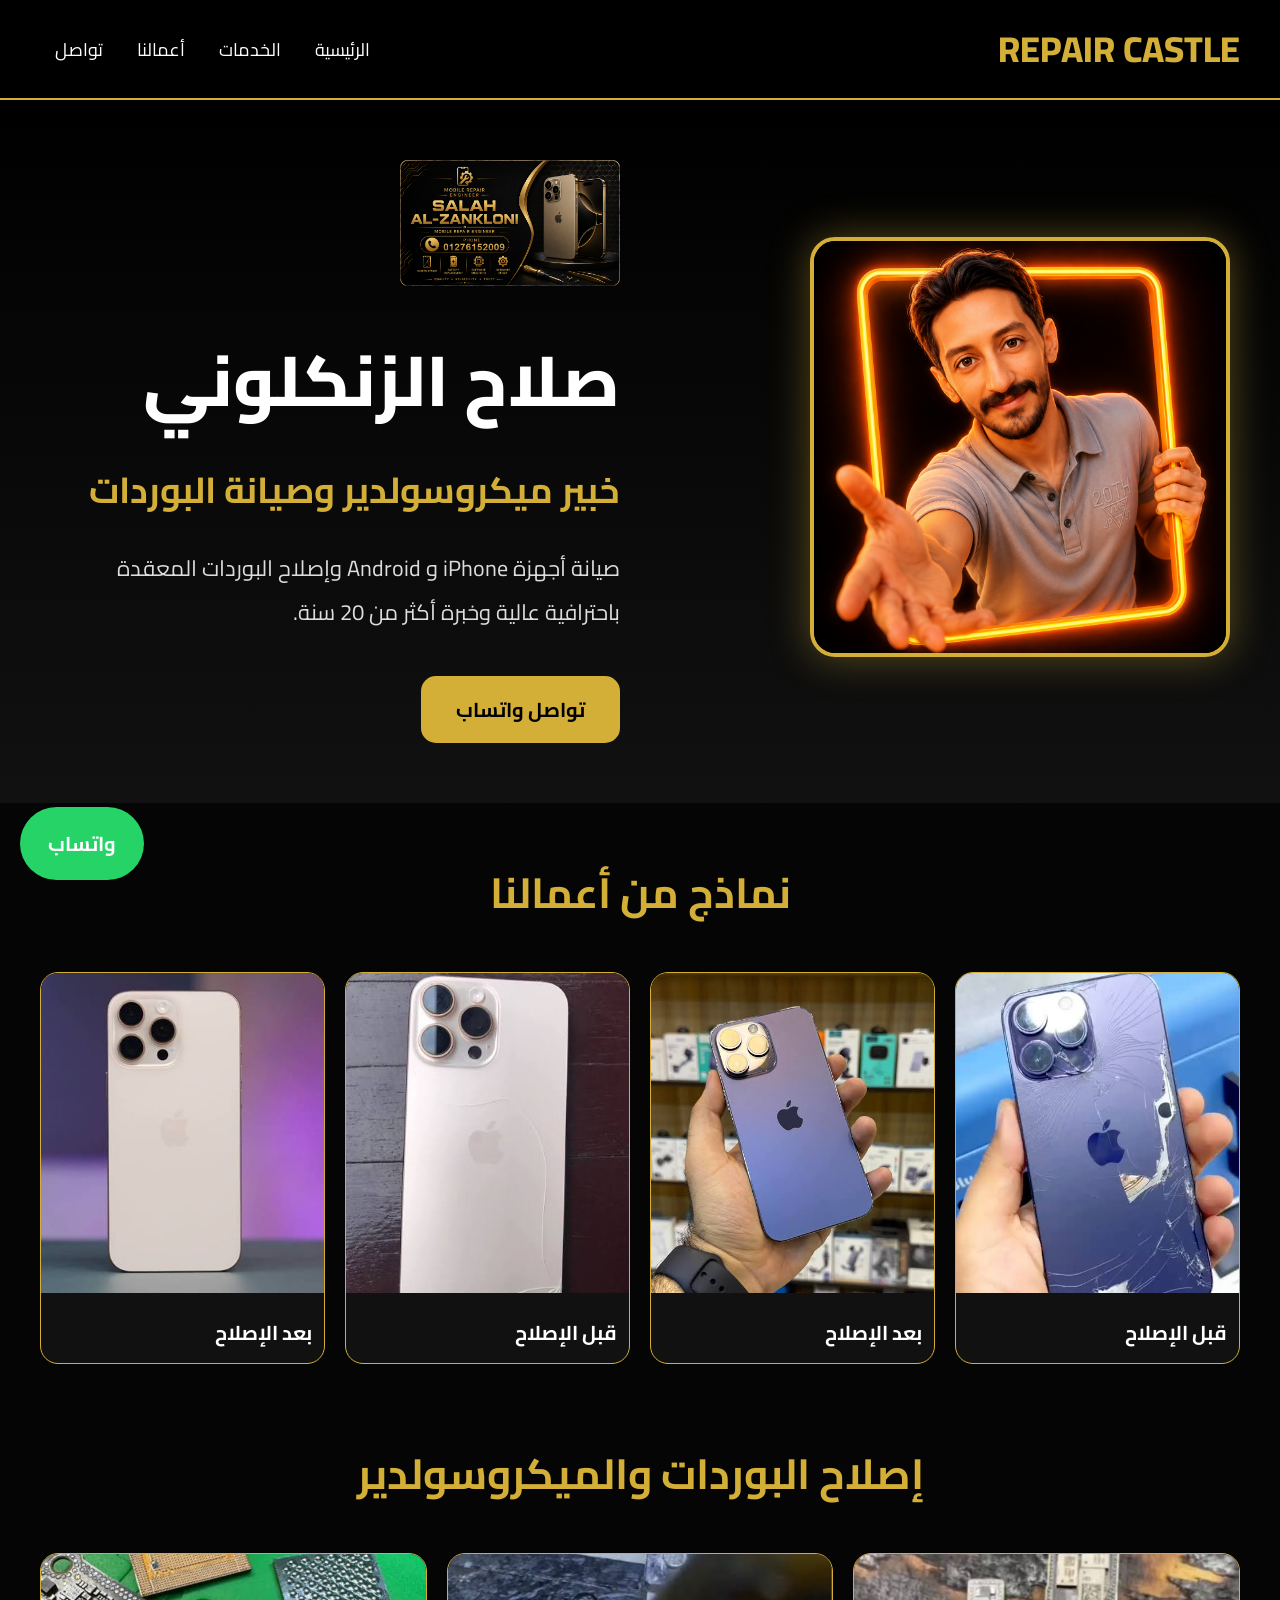
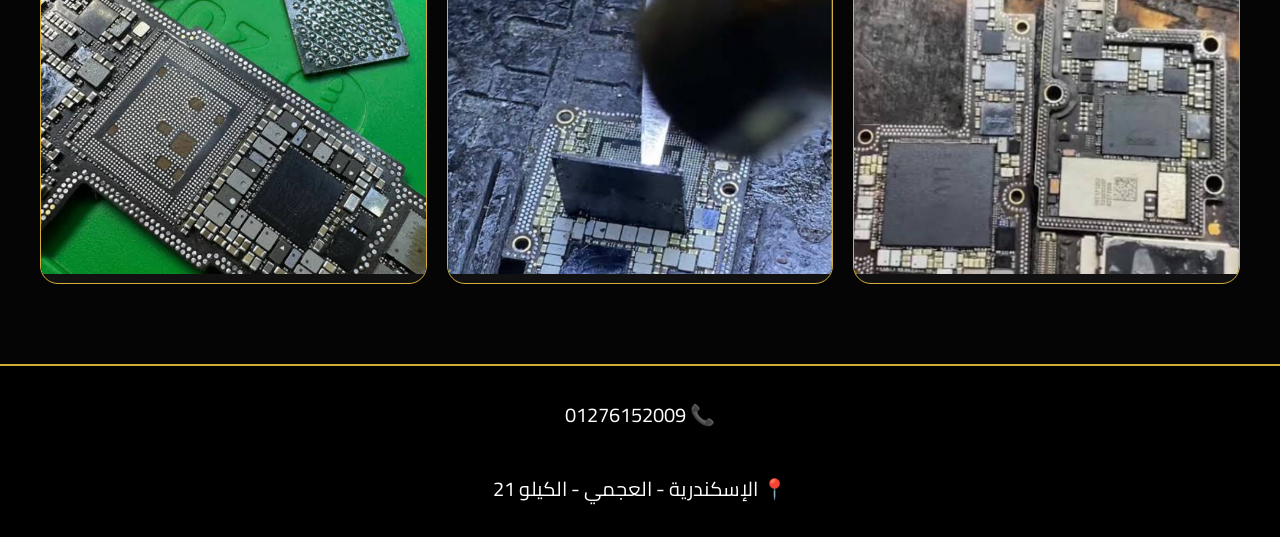
<file: index.html>
<!DOCTYPE html><html lang="ar" dir="rtl"><head>
<meta charset="UTF-8">
<meta name="viewport" content="width=device-width, initial-scale=1.0">
<title>Repair Castle | صلاح الزنكلوني</title><link href="https://fonts.googleapis.com/css2?family=Cairo:wght@400;700;800&display=swap" rel="stylesheet">
<link rel="stylesheet" href="style.css"></head><body><header class="header"><div class="logo">
REPAIR CASTLE
</div><nav>
<a href="#">الرئيسية</a>
<a href="#">الخدمات</a>
<a href="#">أعمالنا</a>
<a href="#">تواصل</a>
</nav></header><section class="hero"><div><img
class="profile"
src="file_0000000083d071f4909bb4e5349c6e76.png"
alt="صلاح الزنكلوني">

</div><div class="hero-text"><img
src="file_000000002d2871f4895430f5374fb2c4.png"
style="width:220px;margin-bottom:20px;">

<h1>صلاح الزنكلوني</h1><h2>خبير ميكروسولدير وصيانة البوردات</h2><p>
صيانة أجهزة iPhone و Android وإصلاح البوردات المعقدة
باحترافية عالية وخبرة أكثر من 20 سنة.
</p><a class="btn" href="https://wa.me/201276152009">
تواصل واتساب
</a></div></section><h2 class="title">نماذج من أعمالنا</h2><div class="gallery"><div class="card">
<img src="images-٣.jpeg">
<span>قبل الإصلاح</span>
</div><div class="card">
<img src="images-٨.jpeg">
<span>بعد الإصلاح</span>
</div><div class="card">
<img src="images-٥.jpeg">
<span>قبل الإصلاح</span>
</div><div class="card">
<img src="images-٧.jpeg">
<span>بعد الإصلاح</span>
</div></div><h2 class="title">إصلاح البوردات والميكروسولدير</h2><div class="gallery"><div class="card">
<img src="work1.jpg">
</div><div class="card">
<img src="work2.jpg">
</div><div class="card">
<img src="work3.jpg">
</div></div><footer>📞 01276152009

<br><br>

📍 الإسكندرية - العجمي - الكيلو 21

</footer><a
class="whatsapp"
href="https://wa.me/201276152009">
واتساب
</a>

</body>
</html>
</file>
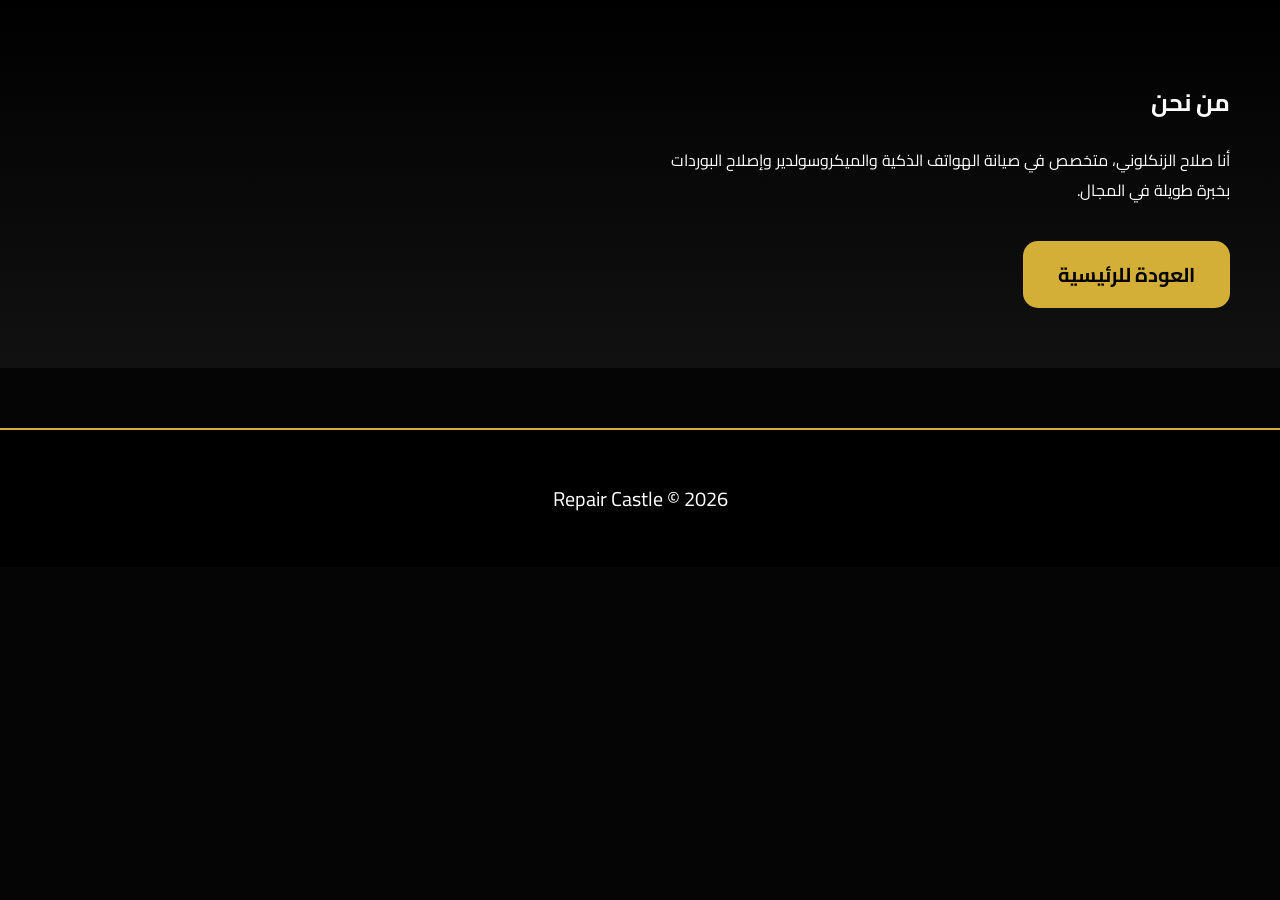
<file: about.html>
<!DOCTYPE html>
<html lang="ar" dir="rtl">

<head>

<meta charset="UTF-8">
<meta name="viewport" content="width=device-width, initial-scale=1.0">

<title>من نحن | Repair Castle</title>

<link rel="stylesheet" href="style.css">

<link href="https://fonts.googleapis.com/css2?family=Cairo:wght@400;600;700;800&display=swap" rel="stylesheet">

</head>

<body>

<section class="hero">

<div class="hero-content">

<h1>من نحن</h1>

<p>

أنا صلاح الزنكلوني، متخصص في صيانة الهواتف الذكية
والميكروسولدير وإصلاح البوردات بخبرة طويلة في المجال.

</p>

<a href="index.html" class="btn">

العودة للرئيسية

</a>

</div>

</section>

<footer>

<p>

Repair Castle © 2026

</p>

</footer>

<script src="main.js"></script>

</body>
</html>
</file>
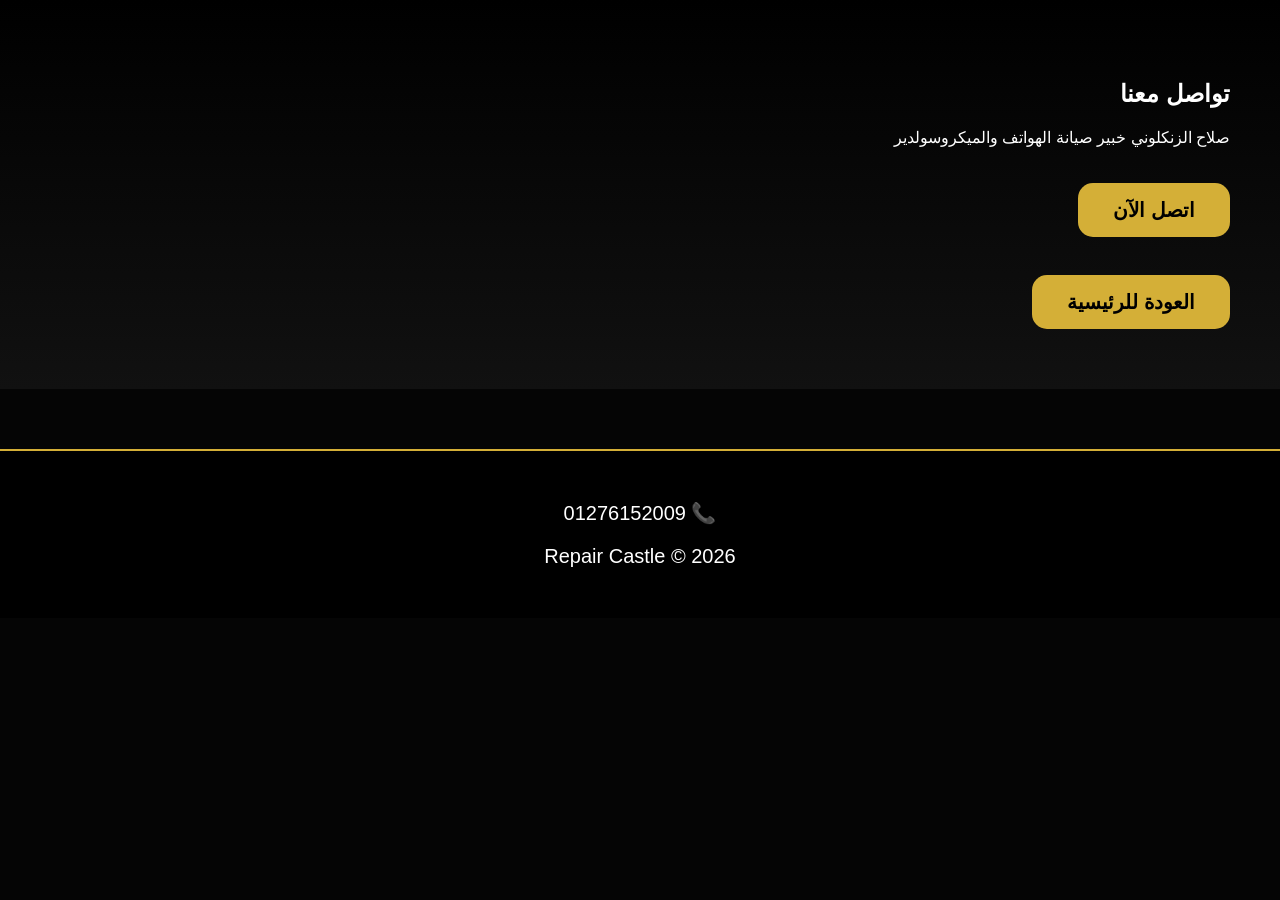
<file: contact.html>
<!DOCTYPE html>
<html lang="ar" dir="rtl">

<head>
<meta charset="UTF-8">
<meta name="viewport" content="width=device-width, initial-scale=1.0">

<title>تواصل معنا | Repair Castle</title>

<link rel="stylesheet" href="style.css">
</head>

<body>

<section class="hero">

<div class="hero-content">

<h1>تواصل معنا</h1>

<p>

صلاح الزنكلوني
خبير صيانة الهواتف والميكروسولدير

</p>

<a href="tel:01276152009" class="btn">
اتصل الآن
</a>

<br><br>

<a href="index.html" class="btn">
العودة للرئيسية
</a>

</div>

</section>

<footer>

<p>
📞 01276152009
</p>

<p>
Repair Castle © 2026
</p>

</footer>

<script src="main.js"></script>

</body>
</html>
</file>
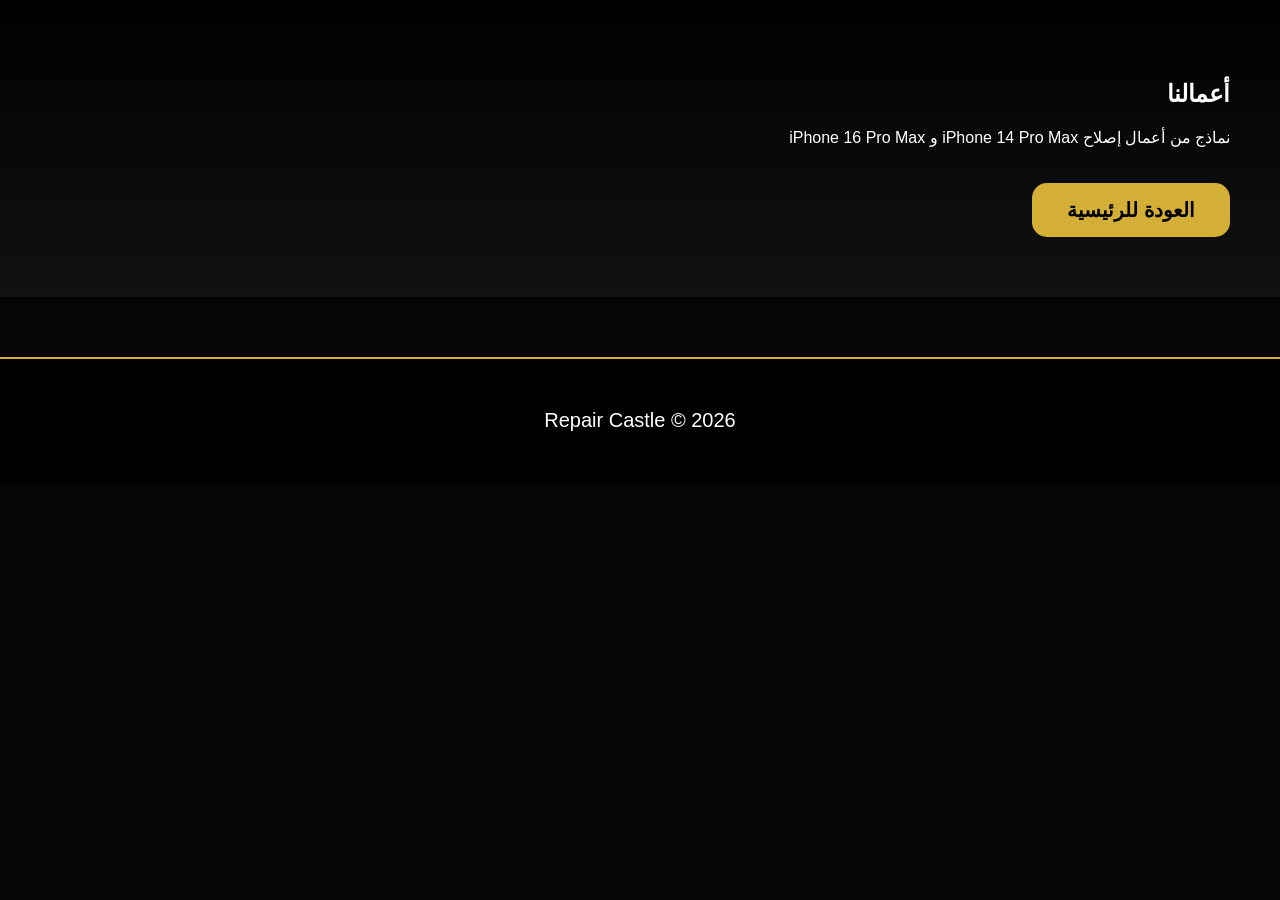
<file: portfolio.html>
<!DOCTYPE html>
<html lang="ar" dir="rtl">
<head>
<meta charset="UTF-8">
<meta name="viewport" content="width=device-width, initial-scale=1.0">
<title>أعمالنا | Repair Castle</title>
<link rel="stylesheet" href="style.css">
</head>

<body>

<section class="hero">

<div class="hero-content">

<h1>أعمالنا</h1>

<p>

نماذج من أعمال إصلاح
iPhone 14 Pro Max
و
iPhone 16 Pro Max

</p>

<a href="index.html" class="btn">
العودة للرئيسية
</a>

</div>

</section>

<footer>
<p>Repair Castle © 2026</p>
</footer>

<script src="main.js"></script>

</body>
</html>
</file>
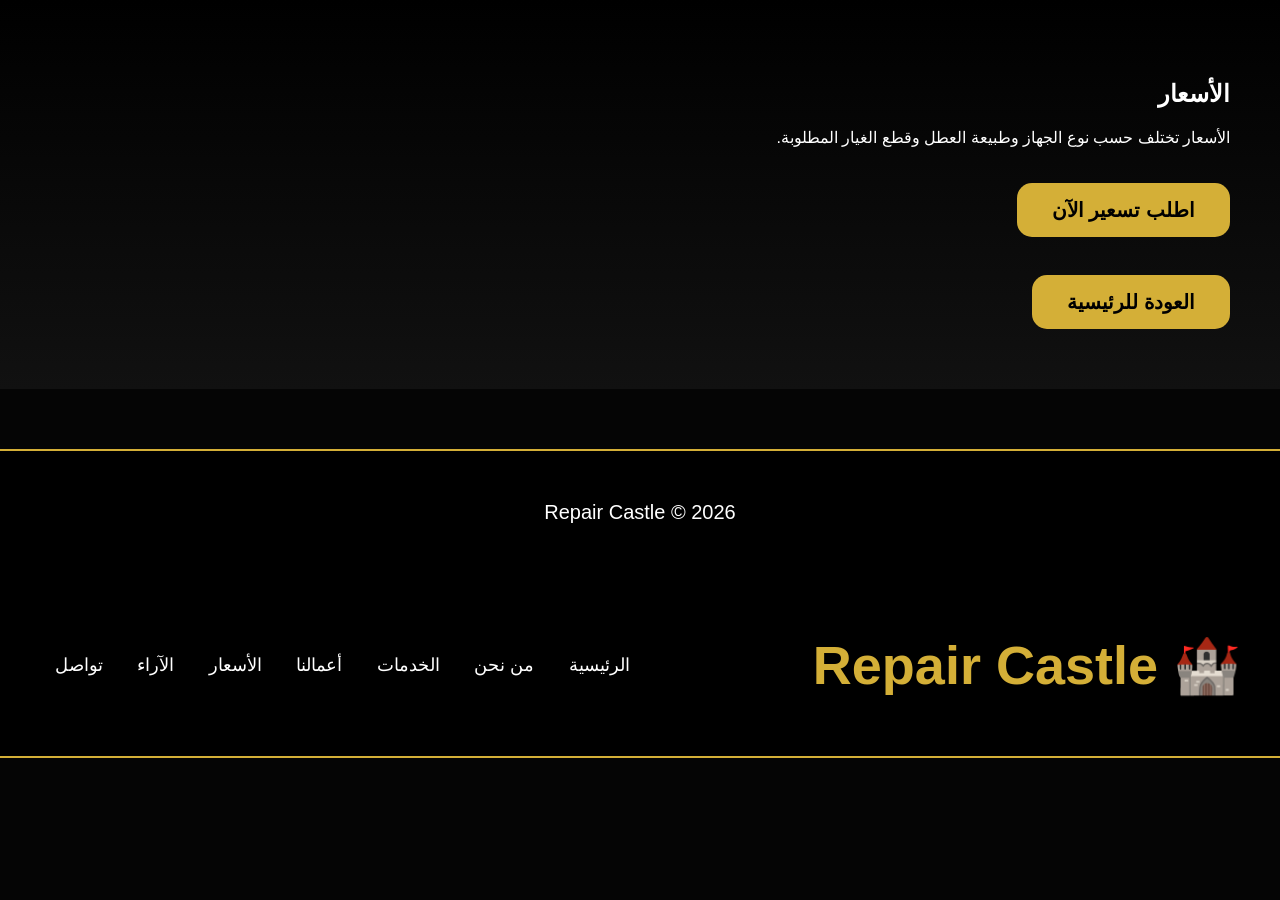
<file: pricing.html>
<!DOCTYPE html>
<html lang="ar" dir="rtl">

<head>
<meta charset="UTF-8">
<meta name="viewport" content="width=device-width, initial-scale=1.0">

<title>الأسعار | Repair Castle</title>

<link rel="stylesheet" href="style.css">

</head>

<body>

<section class="hero">

<div class="hero-content">

<h1>الأسعار</h1>

<p>

الأسعار تختلف حسب نوع الجهاز
وطبيعة العطل وقطع الغيار المطلوبة.

</p>

<a href="tel:01276152009" class="btn">
اطلب تسعير الآن
</a>

<br><br>

<a href="index.html" class="btn">
العودة للرئيسية
</a>

</div>

</section>

<footer>

<p>
Repair Castle © 2026
</p>

</footer>

<script src="main.js"></script>

</body><header class="header">

<div class="logo">

<h2>🏰 Repair Castle</h2>

</div>

<nav>

<a href="index.html">الرئيسية</a>

<a href="about.html">من نحن</a>

<a href="services.html">الخدمات</a>

<a href="portfolio.html">أعمالنا</a>

<a href="pricing.html">الأسعار</a>

<a href="reviews.html">الآراء</a>

<a href="contact.html">تواصل</a>

</nav>

</header>
</html>
</file>
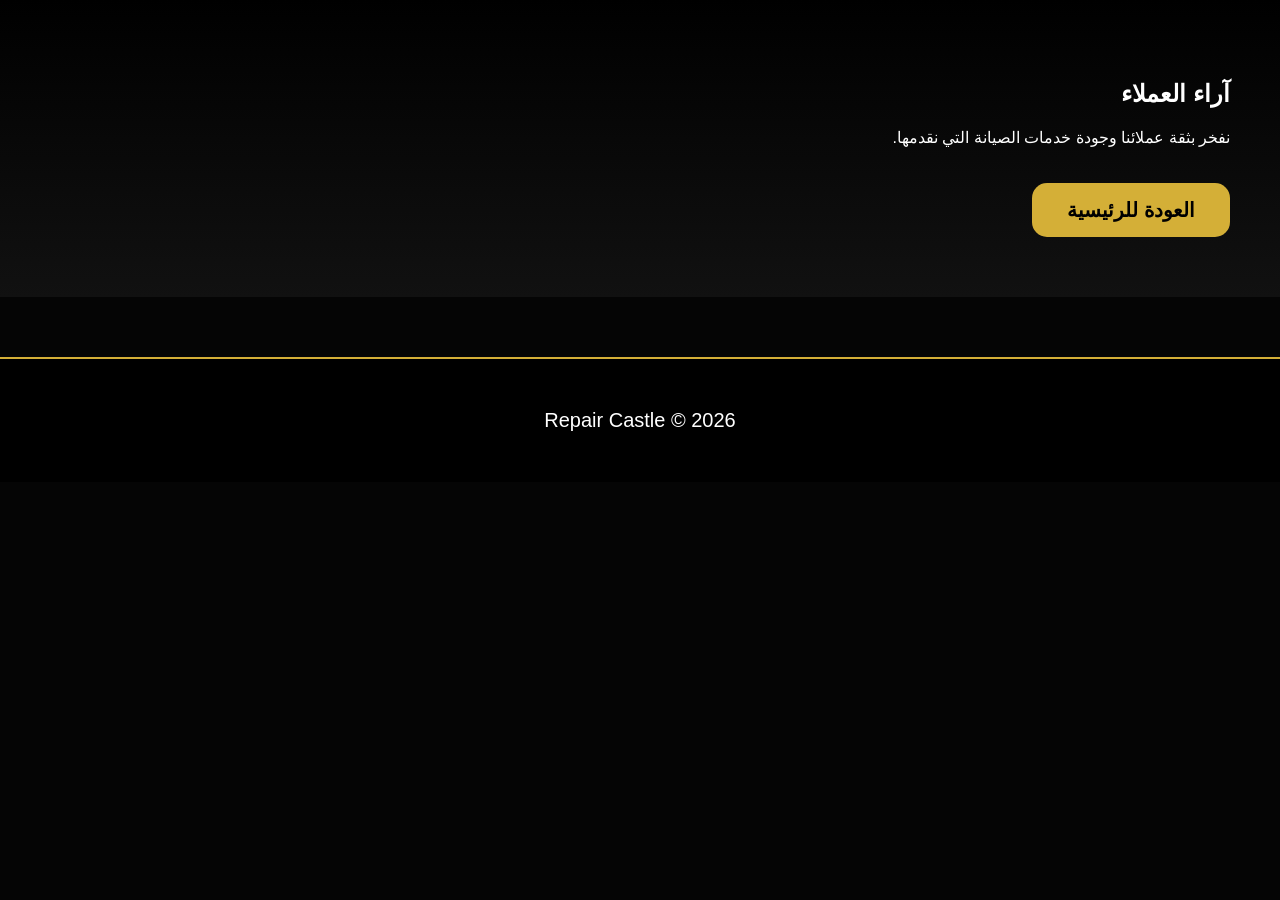
<file: reviews.html>
<!DOCTYPE html>
<html lang="ar" dir="rtl">

<head>
<meta charset="UTF-8">
<meta name="viewport" content="width=device-width, initial-scale=1.0">
<title>آراء العملاء | Repair Castle</title>
<link rel="stylesheet" href="style.css">
</head>

<body>

<section class="hero">

<div class="hero-content">

<h1>آراء العملاء</h1>

<p>

نفخر بثقة عملائنا
وجودة خدمات الصيانة التي نقدمها.

</p>

<a href="index.html" class="btn">
العودة للرئيسية
</a>

</div>

</section>

<footer>

<p>Repair Castle © 2026</p>

</footer>

<script src="main.js"></script>

</body>
</html>
</file>
<file: style.css>
body{
background:#050505;
color:#fff;
font-family:'Cairo',sans-serif;
margin:0;
overflow-x:hidden;
}

*{
box-sizing:border-box;
}

.header{
background:#000;
border-bottom:2px solid #d4af37;
padding:15px 40px;
display:flex;
justify-content:space-between;
align-items:center;
position:sticky;
top:0;
z-index:999;
}

.logo{
font-size:36px;
font-weight:800;
color:#d4af37;
}

nav a{
color:white;
text-decoration:none;
margin:0 15px;
font-size:18px;
transition:.3s;
}

nav a:hover{
color:#d4af37;
}

.hero{
display:grid;
grid-template-columns:1fr 1fr;
align-items:center;
gap:40px;
padding:60px 50px;
background:linear-gradient(to bottom,#000,#111);
}

.profile{
width:100%;
max-width:420px;
border:4px solid #d4af37;
border-radius:25px;
box-shadow:0 0 40px rgba(212,175,55,.4);
}

.hero-text h1{
font-size:70px;
margin:0;
font-weight:800;
}

.hero-text h2{
font-size:36px;
color:#d4af37;
margin:10px 0;
}

.hero-text p{
font-size:22px;
line-height:2;
color:#ddd;
}

.btn{
display:inline-block;
background:#d4af37;
color:#000;
padding:15px 35px;
border-radius:15px;
text-decoration:none;
font-weight:bold;
font-size:20px;
margin-top:20px;
transition:.3s;
}

.btn:hover{
transform:translateY(-3px);
}

.title{
text-align:center;
color:#d4af37;
font-size:42px;
margin-top:50px;
margin-bottom:20px;
}

.gallery{
display:grid;
grid-template-columns:repeat(auto-fit,minmax(260px,1fr));
gap:20px;
padding:20px 40px;
}

.card{
background:#111;
border:1px solid #d4af37;
border-radius:18px;
overflow:hidden;
transition:.3s;
}

.card:hover{
transform:translateY(-8px);
box-shadow:0 0 25px rgba(212,175,55,.3);
}

.card img{
width:100%;
height:320px;
object-fit:cover;
}

.card span{
display:block;
padding:12px;
font-size:20px;
font-weight:bold;
}

footer{
margin-top:60px;
background:#000;
border-top:2px solid #d4af37;
padding:30px;
text-align:center;
font-size:20px;
}

.whatsapp{
position:fixed;
bottom:20px;
left:20px;
background:#25D366;
color:white;
padding:18px 28px;
border-radius:50px;
font-size:20px;
text-decoration:none;
font-weight:bold;
z-index:999;
}

@media(max-width:900px){

.hero{
grid-template-columns:1fr;
text-align:center;
}

.profile{
max-width:320px;
margin:auto;
}

.hero-text h1{
font-size:50px;
}

.hero-text h2{
font-size:28px;
}

nav{
display:none;
}

}
</file>
